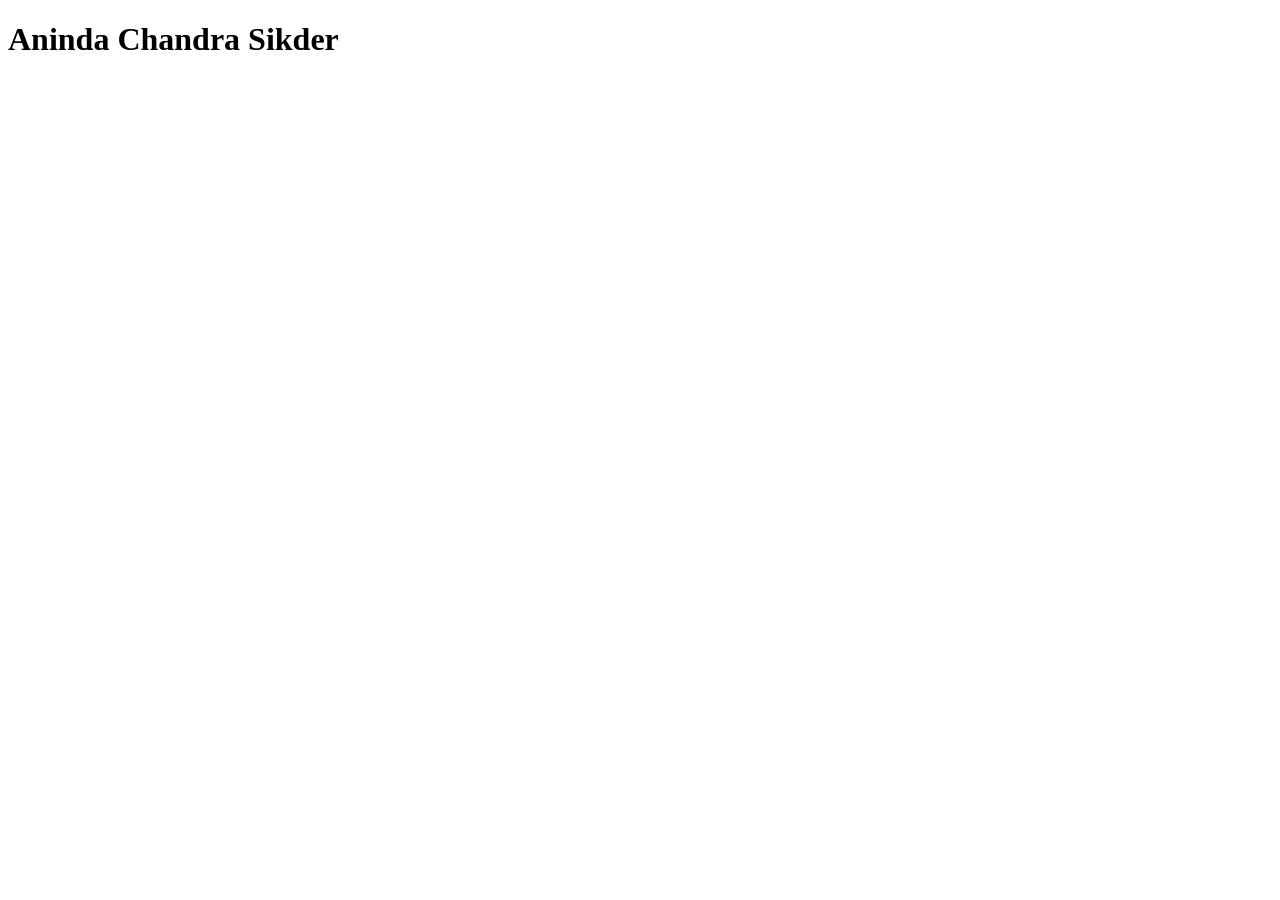
<file: index.html>
<!DOCTYPE html>
<html lang="en">
<head>
    <meta charset="UTF-8">
    <meta name="viewport" content="width=device-width, initial-scale=1.0">
    <title>Document</title>
</head>
<body>
    <h1> Aninda Chandra Sikder </h1>
    
</body>
</html>
</file>
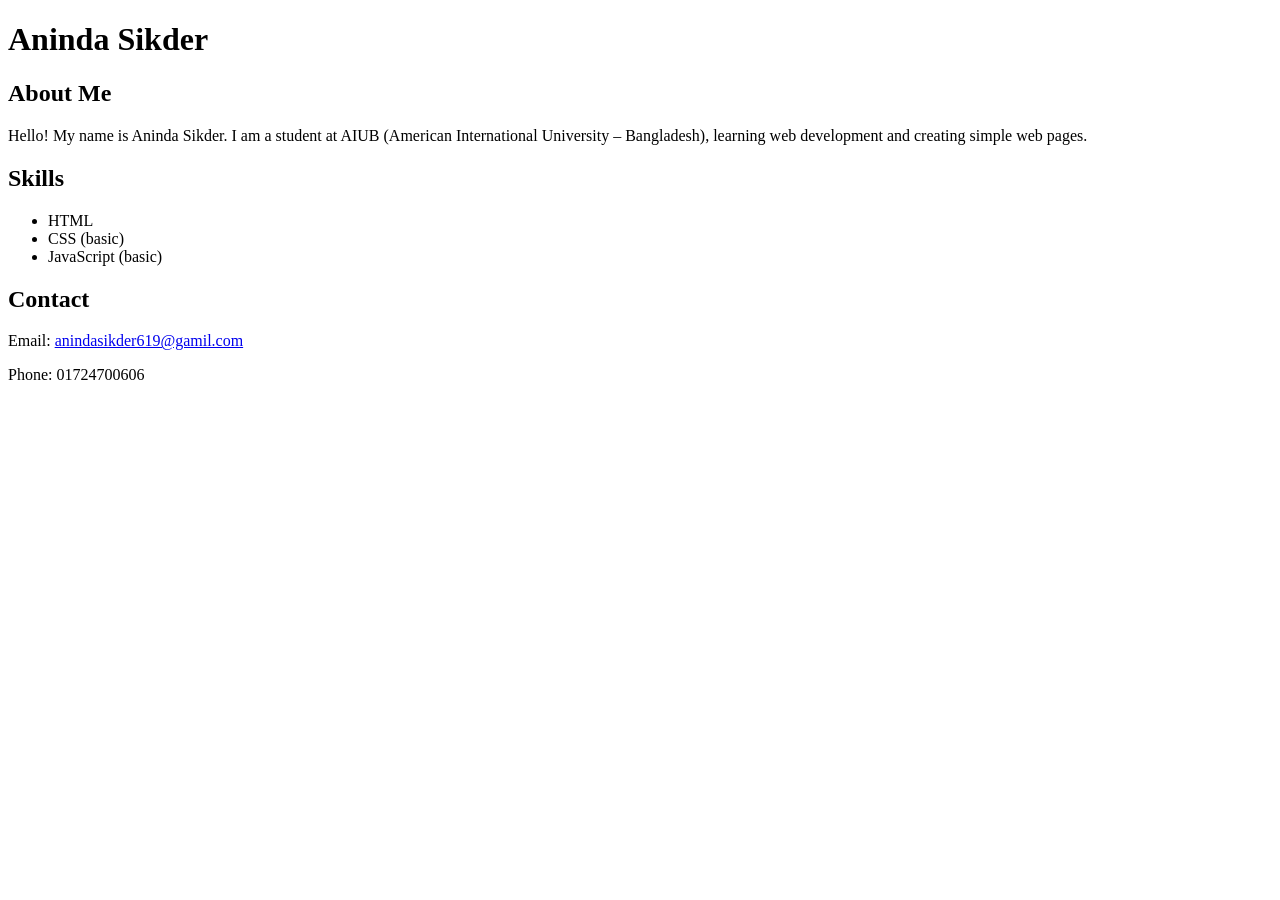
<file: labtask1.html>
<!DOCTYPE html>
<html>
<head>
    <title>Aninda Sikder | Portfolio</title>
</head>
<body>
    <h1>Aninda Sikder</h1>

    <h2>About Me</h2>
    <p>Hello! My name is Aninda Sikder. I am a student at AIUB (American International University – Bangladesh), learning web development and creating simple web pages.</p>

    <h2>Skills</h2>
    <ul>
        <li>HTML</li>
        <li>CSS (basic)</li>
        <li>JavaScript (basic)</li>
    </ul>

    <h2>Contact</h2>
    <p>Email: <a href="mailto:anindasikder619@gamil.com">anindasikder619@gamil.com</a></p>
    <p>Phone: 01724700606</p>
</body>
</html>
</file>
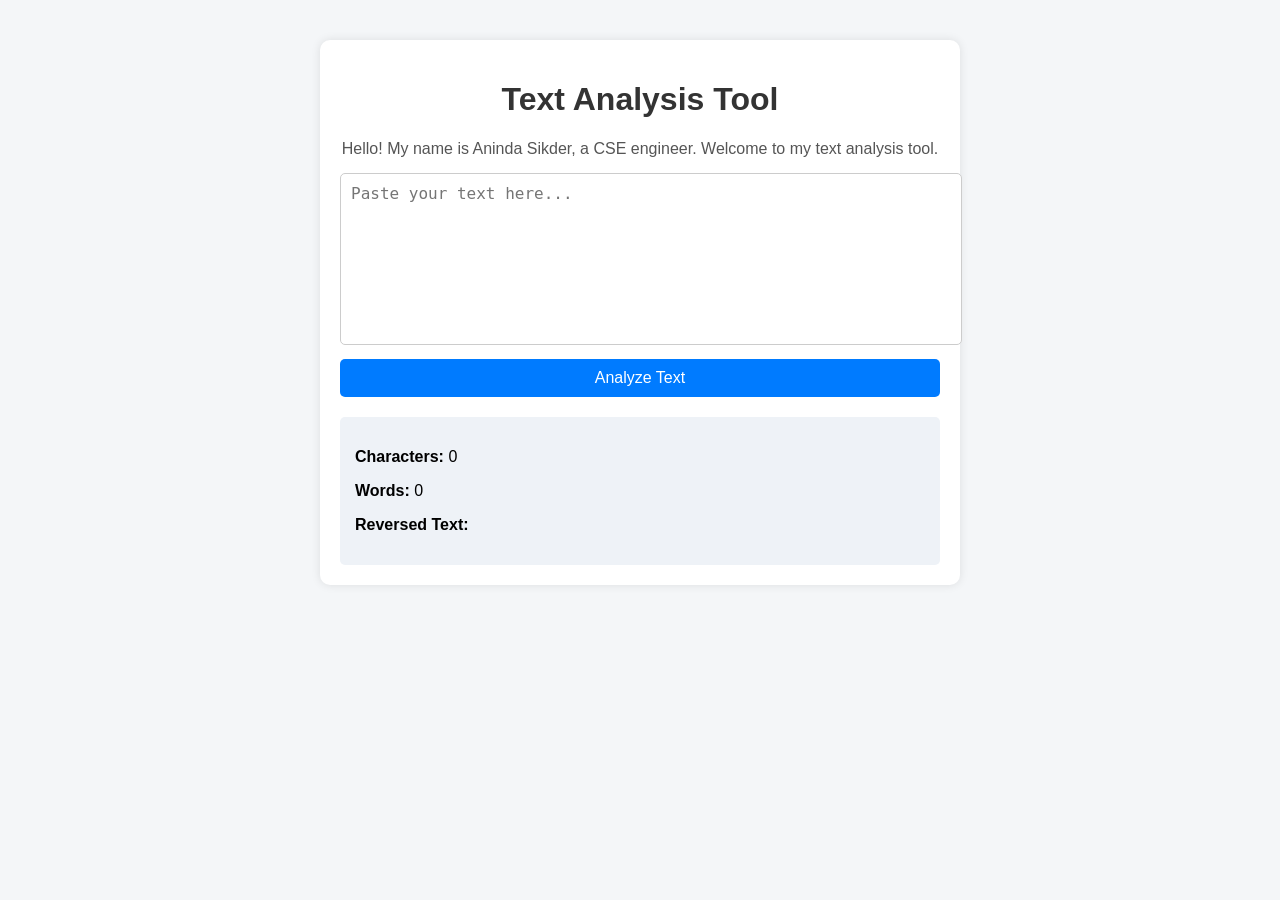
<file: labtask5.html>
<!DOCTYPE html>
<html lang="en">
<head>
    <meta charset="UTF-8">
    <title>Text Analysis Tool</title>
    <link rel="stylesheet" href="labtask5.css">
</head>
<body>

    <div class="container">
        <h1>Text Analysis Tool</h1>

        <p class="bio">
            Hello! My name is Aninda Sikder, a CSE engineer. Welcome to my text analysis tool.
        </p>

        <textarea id="inputText" placeholder="Paste your text here..."></textarea>

        <button onclick="analyzeText()">Analyze Text</button>

        <div id="resultBox">
            <p><strong>Characters:</strong> <span id="charCount">0</span></p>
            <p><strong>Words:</strong> <span id="wordCount">0</span></p>
            <p><strong>Reversed Text:</strong></p>
            <p id="reversedText"></p>
        </div>
    </div>

    <script src="labtask5.js"></script>

</body>
</html>
</file>
<file: labtask5.css>
body {
    font-family: Arial, sans-serif;
    background-color: #f4f6f8;
    display: flex;
    justify-content: center;
    margin-top: 40px;
}

.container {
    width: 600px;
    background: white;
    padding: 20px;
    border-radius: 10px;
    box-shadow: 0 0 10px rgba(0,0,0,0.1);
}

h1 {
    text-align: center;
    color: #333;
}

.bio {
    text-align: center;
    color: #555;
    margin-bottom: 15px;
}

textarea {
    width: 100%;
    height: 150px;
    padding: 10px;
    font-size: 16px;
    border-radius: 5px;
    border: 1px solid #ccc;
    resize: none;
}

button {
    width: 100%;
    padding: 10px;
    margin-top: 10px;
    background-color: #007BFF;
    color: white;
    border: none;
    font-size: 16px;
    border-radius: 5px;
    cursor: pointer;
}

button:hover {
    background-color: #0056b3;
}

#resultBox {
    margin-top: 20px;
    padding: 15px;
    background-color: #eef2f7;
    border-radius: 5px;
}

#reversedText {
    word-wrap: break-word;
    color: #222;
}
</file>
